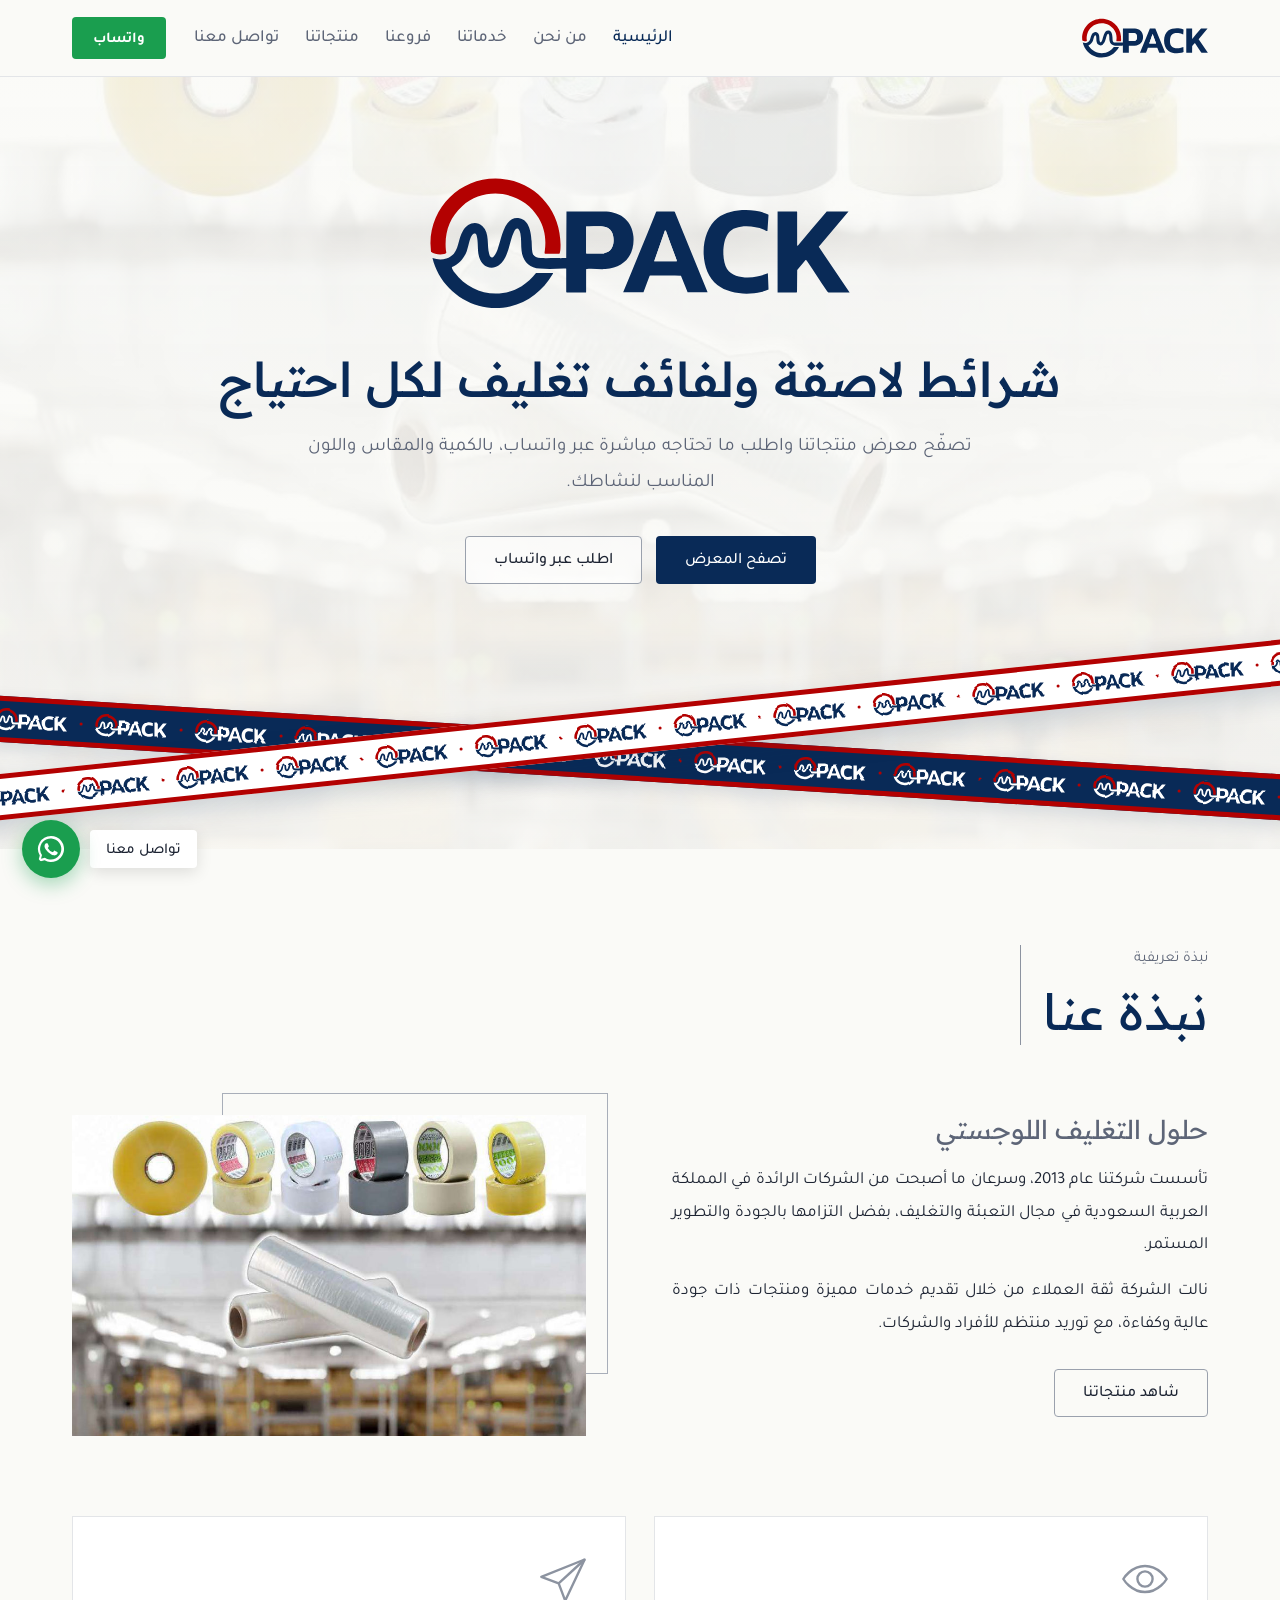
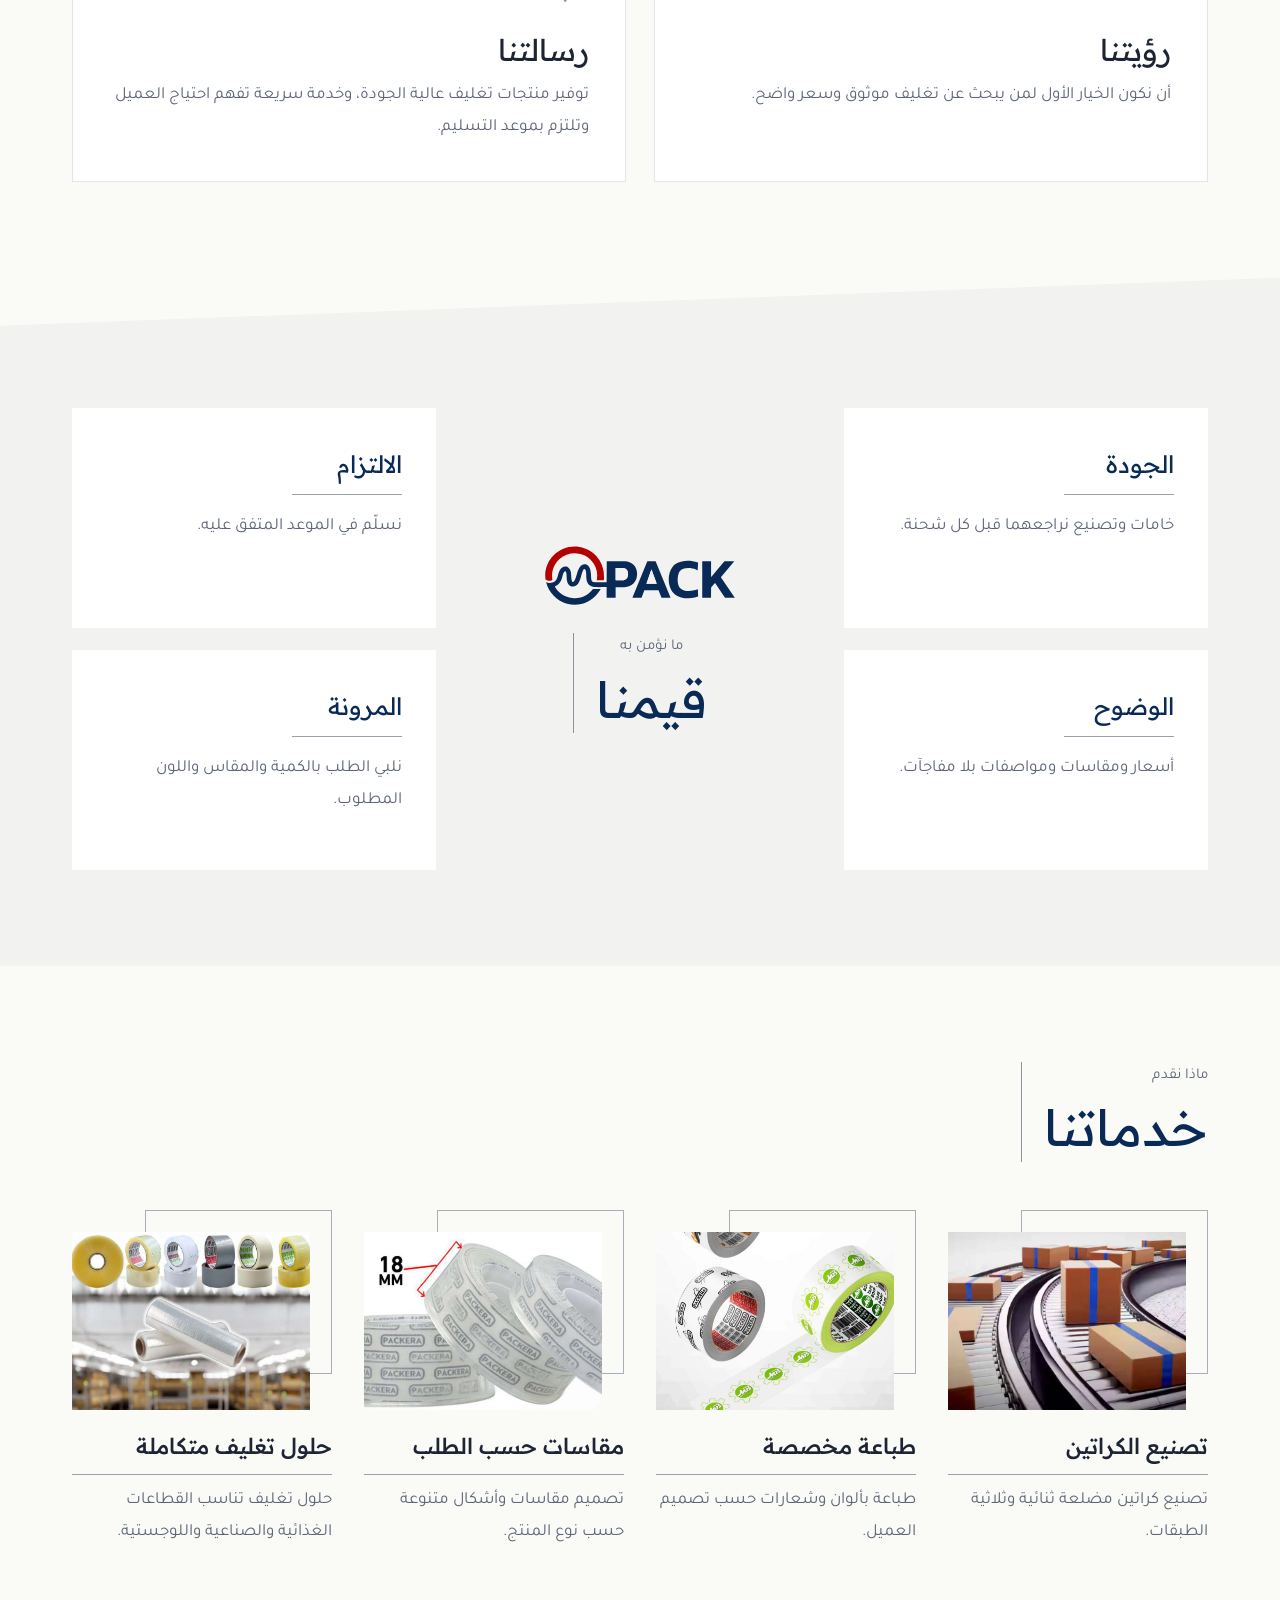
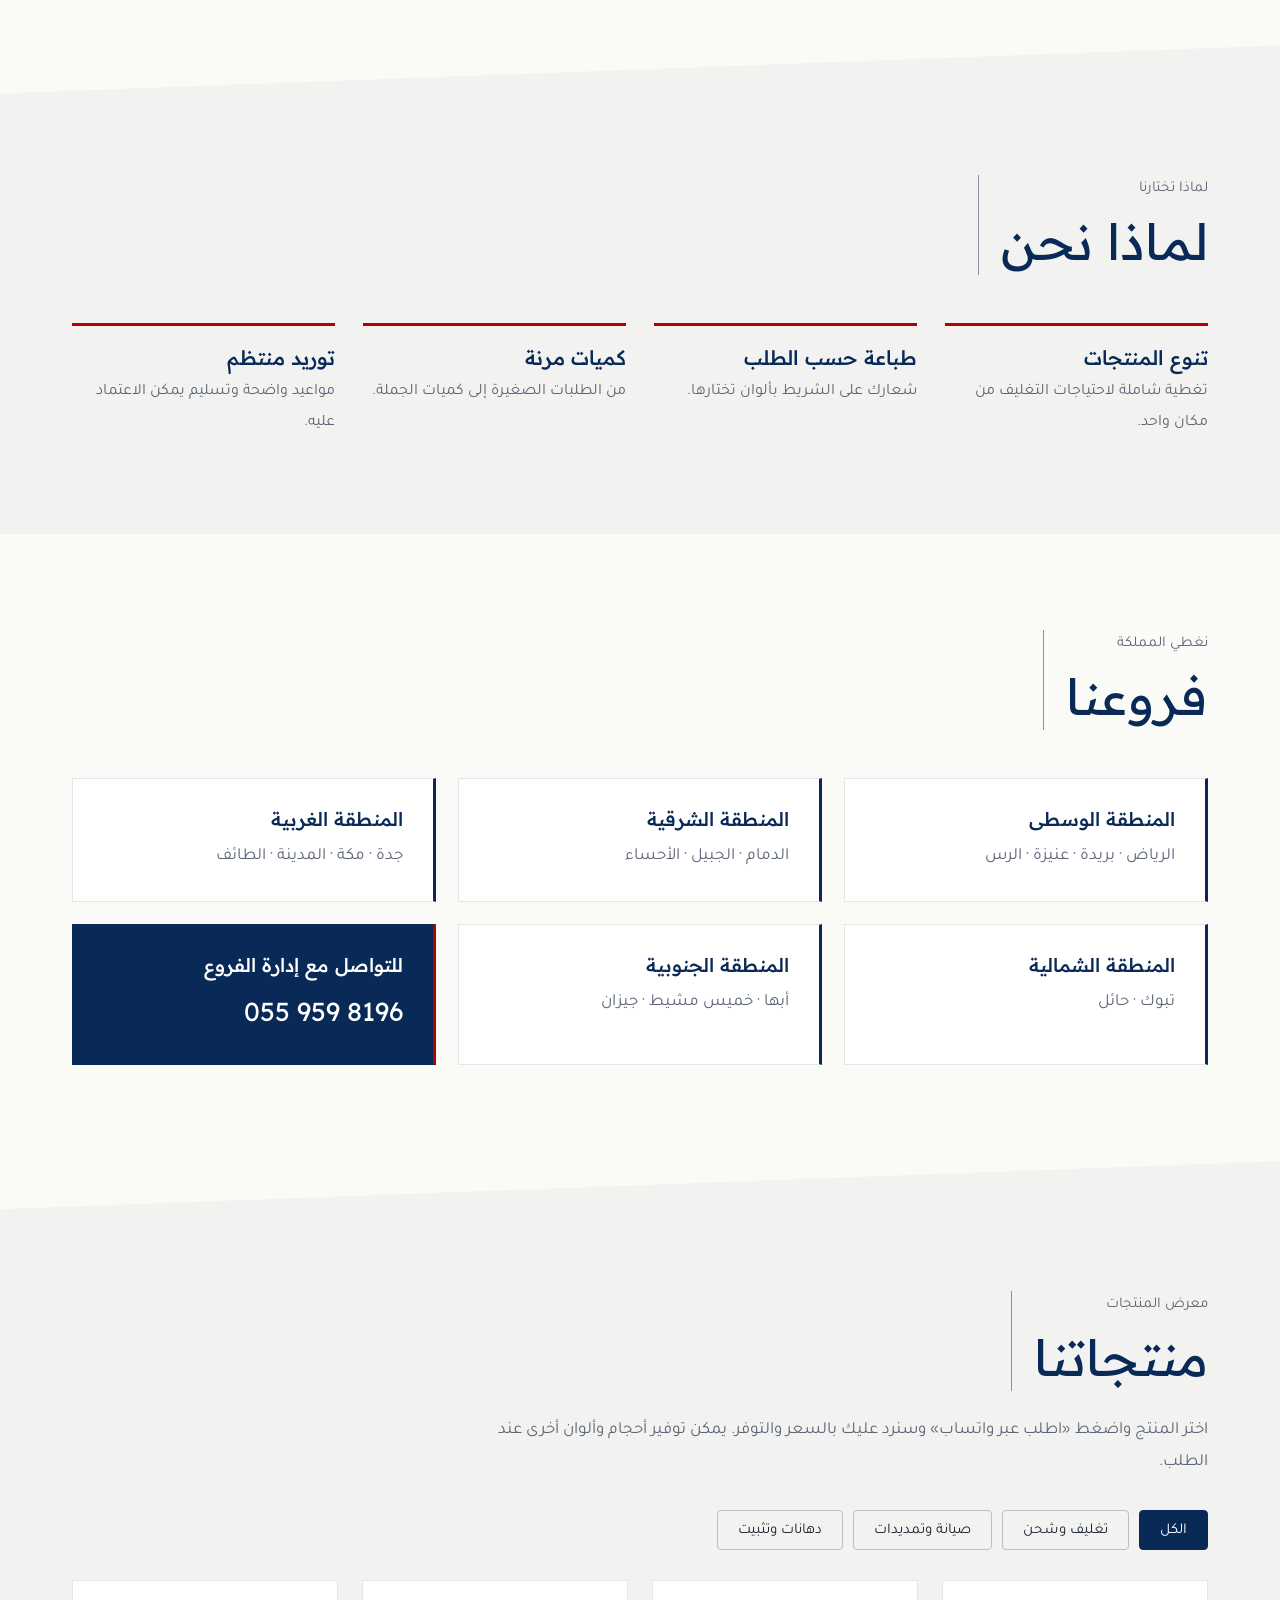
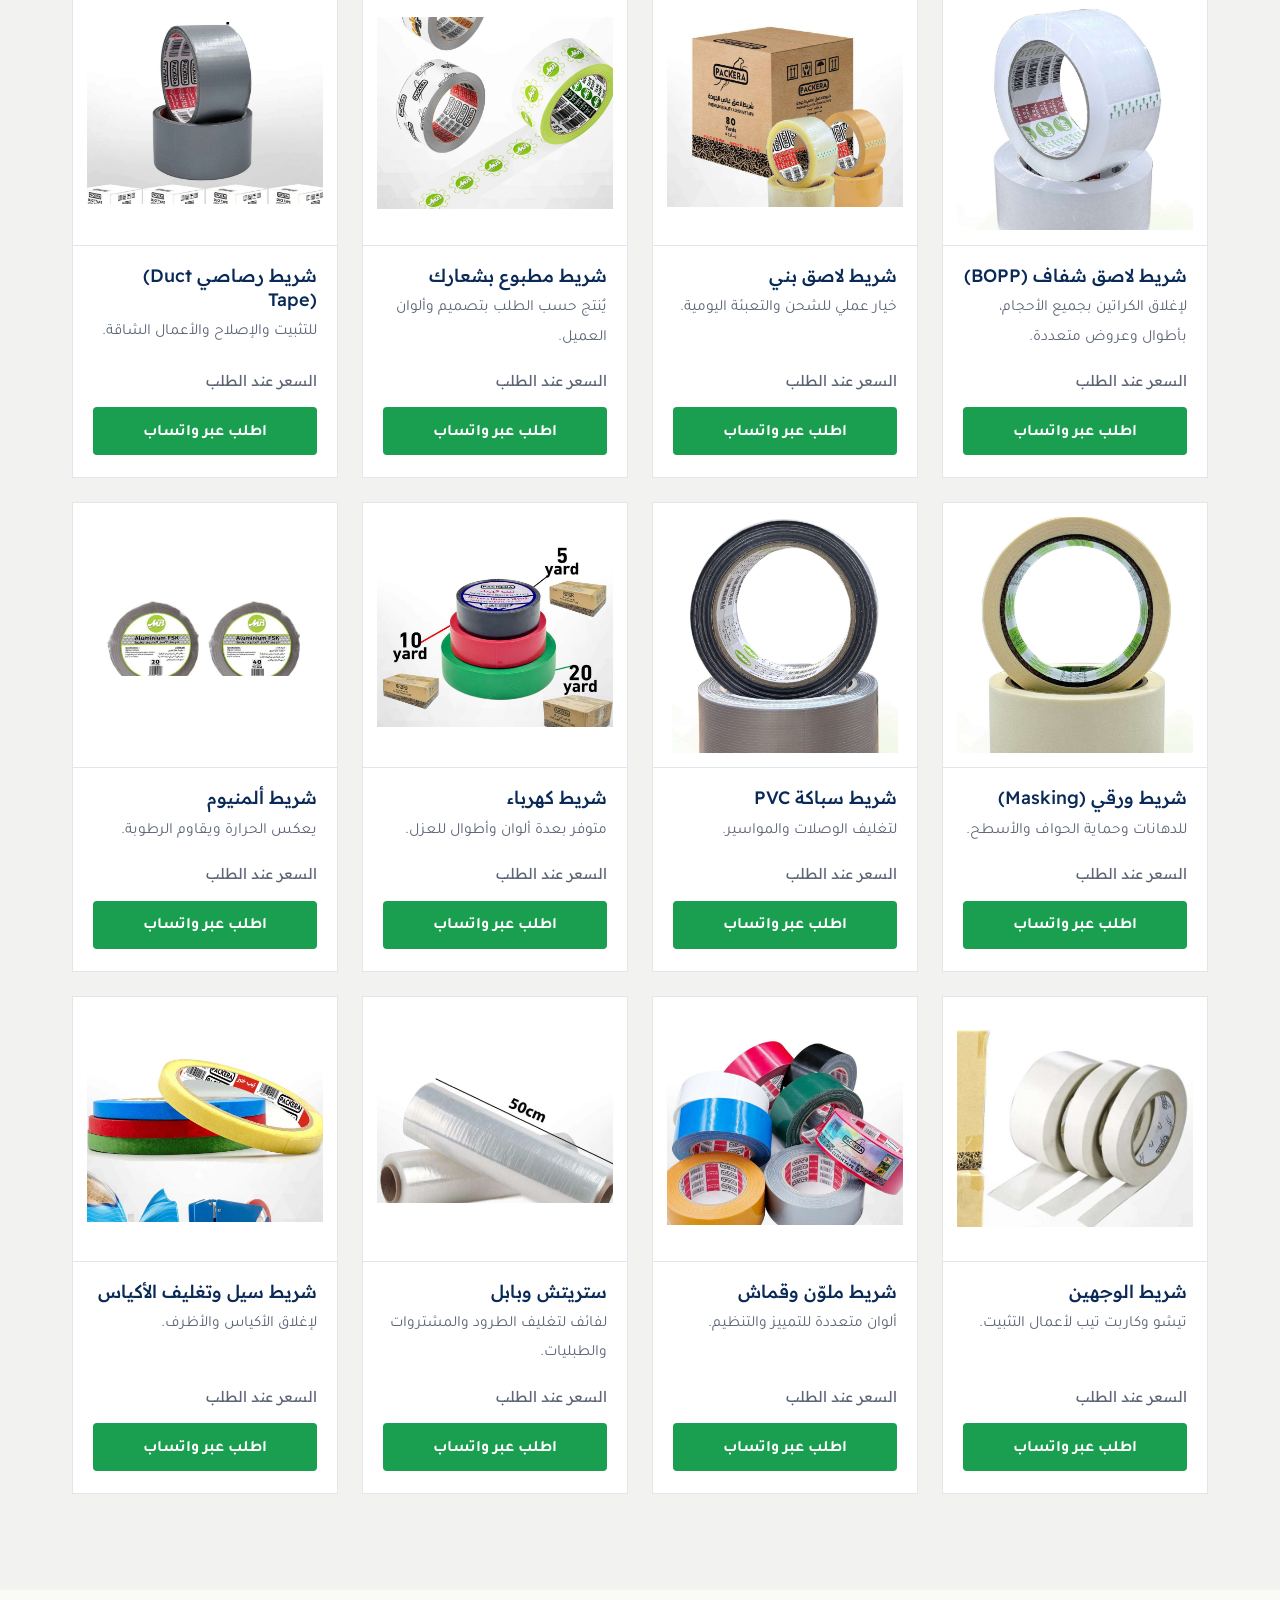
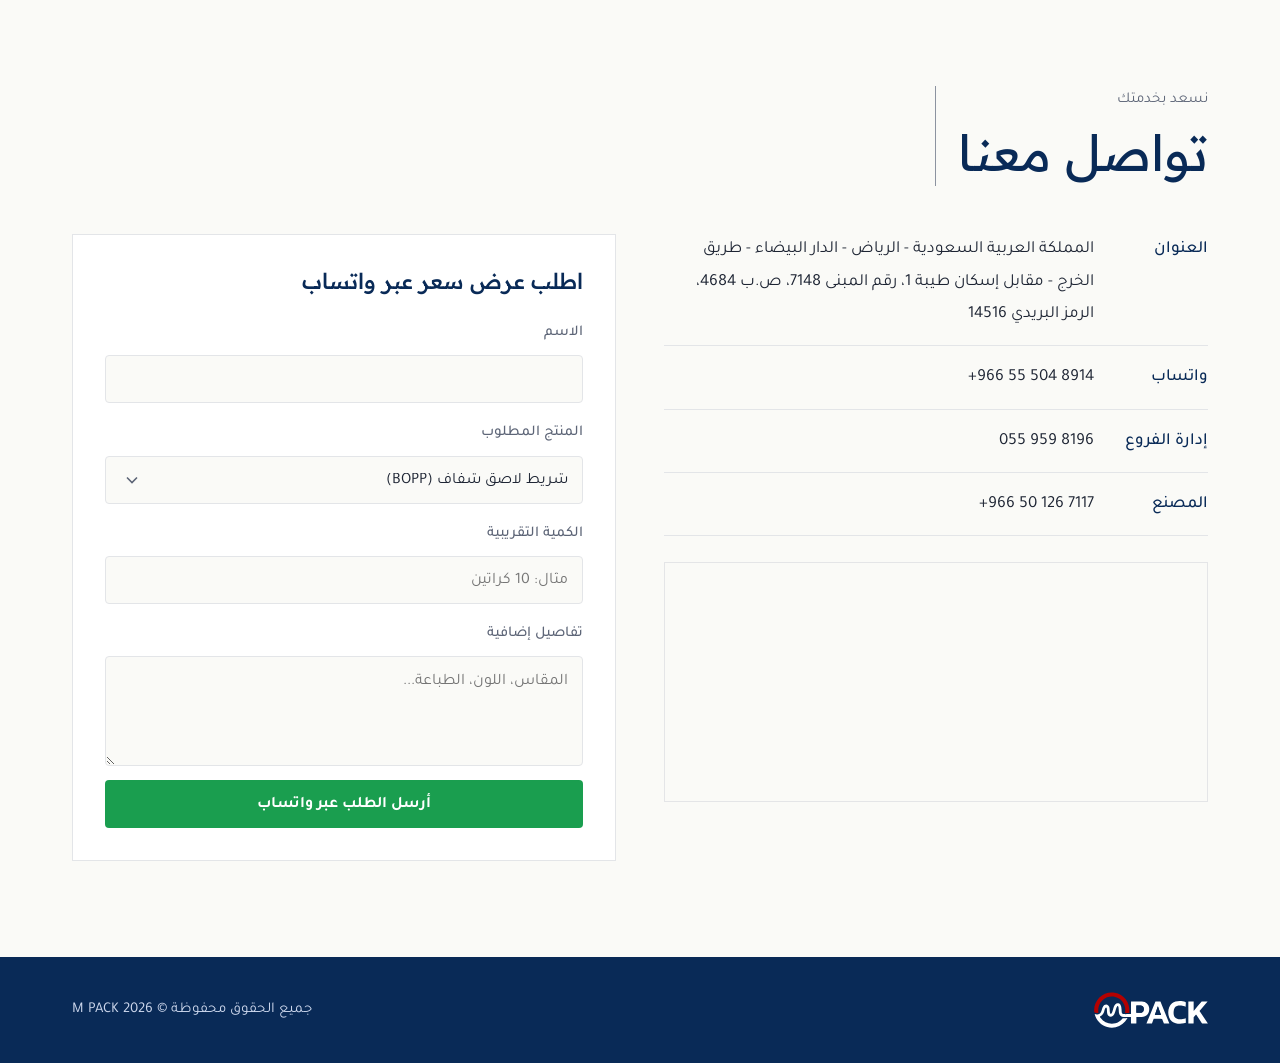
<file: index.html>
<!DOCTYPE html>
<html lang="ar" dir="rtl">
<head>
<meta charset="utf-8">
<meta name="viewport" content="width=device-width, initial-scale=1, viewport-fit=cover">
<title>إم باك | حلول التغليف واللواصق</title>
<meta name="description" content="إم باك - معرض شرائط لاصقة ولفائف تغليف بمقاسات وألوان متعددة، والطلب مباشرة عبر واتساب.">
<meta name="theme-color" content="#fafaf7">
<link rel="icon" href="assets/logo.svg" type="image/svg+xml">
<link rel="preconnect" href="https://fonts.googleapis.com">
<link rel="preconnect" href="https://fonts.gstatic.com" crossorigin>
<link href="https://fonts.googleapis.com/css2?family=Readex+Pro:wght@300;400;500;600&family=Tajawal:wght@300;400;500;700&display=swap" rel="stylesheet">
<link rel="stylesheet" href="styles.css?v=4">
</head>
<body>

<header class="bar">
  <div class="wrap">
    <a class="brand" href="#top"><img src="assets/logo.svg" alt="M PACK" width="150" height="50"></a>
    <nav id="menu" aria-label="القائمة الرئيسية">
      <a href="#top">الرئيسية</a>
      <a href="#about">من نحن</a>
      <a href="#services">خدماتنا</a>
      <a href="#branches">فروعنا</a>
      <a href="#products">منتجاتنا</a>
      <a href="#contact">تواصل معنا</a>
    </nav>
    <a class="btn wa sm" data-wa href="#">واتساب</a>
    <button class="menu-btn" aria-label="فتح القائمة" aria-controls="menu" aria-expanded="false"><span></span><span></span><span></span></button>
  </div>
</header>

<main id="top">

<section class="hero">
  <div class="wrap">
    <img class="hero-logo" src="assets/logo.svg" alt="M PACK" width="420" height="140">
    <h1>شرائط لاصقة ولفائف تغليف لكل احتياج</h1>
    <p>تصفّح معرض منتجاتنا واطلب ما تحتاجه مباشرة عبر واتساب، بالكمية والمقاس واللون المناسب لنشاطك.</p>
    <div class="acts">
      <a class="btn navy" href="#products">تصفح المعرض</a>
      <a class="btn line" data-wa href="#">اطلب عبر واتساب</a>
    </div>
  </div>
  <div class="strip back" aria-hidden="true"></div>
  <div class="strip front" aria-hidden="true"></div>
</section>

<section id="about">
  <div class="wrap">
    <div class="title"><small>نبذة تعريفية</small><h2>نبذة عنا</h2></div>
    <div class="about">
      <div class="about-text">
        <h3>حلول التغليف اللوجستي</h3>
        <p>تأسست شركتنا عام 2013، وسرعان ما أصبحت من الشركات الرائدة في المملكة العربية السعودية في مجال التعبئة والتغليف، بفضل التزامها بالجودة والتطوير المستمر.</p>
        <p>نالت الشركة ثقة العملاء من خلال تقديم خدمات مميزة ومنتجات ذات جودة عالية وكفاءة، مع توريد منتظم للأفراد والشركات.</p>
        <a class="btn line" href="#products">شاهد منتجاتنا</a>
      </div>
      <figure class="framed"><img src="assets/services/solutions.jpg" alt="مستودع منتجات التغليف" loading="lazy" width="951" height="592"></figure>
    </div>

    <div class="vm">
      <div>
        <svg viewBox="0 0 48 48" aria-hidden="true"><circle cx="24" cy="24" r="7"/><path d="M4 24s7-12 20-12 20 12 20 12-7 12-20 12S4 24 4 24z"/></svg>
        <h3>رؤيتنا</h3>
        <p>أن نكون الخيار الأول لمن يبحث عن تغليف موثوق وسعر واضح.</p>
      </div>
      <div>
        <svg viewBox="0 0 48 48" aria-hidden="true"><path d="M44 6 4 22l16 6 6 16z"/><path d="M44 6 20 28"/></svg>
        <h3>رسالتنا</h3>
        <p>توفير منتجات تغليف عالية الجودة، وخدمة سريعة تفهم احتياج العميل وتلتزم بموعد التسليم.</p>
      </div>
    </div>
  </div>
</section>

<section class="alt" aria-labelledby="vh">
  <div class="wrap">
    <div class="vals">
      <div class="val-head">
        <img src="assets/logo.svg" alt="" width="180" height="60">
        <div class="title"><small>ما نؤمن به</small><h2 id="vh">قيمنا</h2></div>
      </div>
      <div class="val"><h3>الجودة</h3><p>خامات وتصنيع نراجعهما قبل كل شحنة.</p></div>
      <div class="val"><h3>الالتزام</h3><p>نسلّم في الموعد المتفق عليه.</p></div>
      <div class="val"><h3>الوضوح</h3><p>أسعار ومقاسات ومواصفات بلا مفاجآت.</p></div>
      <div class="val"><h3>المرونة</h3><p>نلبي الطلب بالكمية والمقاس واللون المطلوب.</p></div>
    </div>
  </div>
</section>

<section id="services" aria-labelledby="sh">
  <div class="wrap">
    <div class="title"><small>ماذا نقدم</small><h2 id="sh">خدماتنا</h2></div>
    <div class="services">
      <article>
        <figure class="framed"><img src="assets/services/cartons.jpg" alt="" loading="lazy" width="951" height="512"></figure>
        <h3>تصنيع الكراتين</h3>
        <p>تصنيع كراتين مضلعة ثنائية وثلاثية الطبقات.</p>
      </article>
      <article>
        <figure class="framed"><img src="assets/services/printing.jpg" alt="" loading="lazy" width="894" height="728"></figure>
        <h3>طباعة مخصصة</h3>
        <p>طباعة بألوان وشعارات حسب تصميم العميل.</p>
      </article>
      <article>
        <figure class="framed"><img src="assets/services/sizes.jpg" alt="" loading="lazy" width="894" height="344"></figure>
        <h3>مقاسات حسب الطلب</h3>
        <p>تصميم مقاسات وأشكال متنوعة حسب نوع المنتج.</p>
      </article>
      <article>
        <figure class="framed"><img src="assets/services/solutions.jpg" alt="" loading="lazy" width="951" height="592"></figure>
        <h3>حلول تغليف متكاملة</h3>
        <p>حلول تغليف تناسب القطاعات الغذائية والصناعية واللوجستية.</p>
      </article>
    </div>
  </div>
</section>

<section class="alt" id="why" aria-labelledby="wh">
  <div class="wrap">
    <div class="title"><small>لماذا تختارنا</small><h2 id="wh">لماذا نحن</h2></div>
    <div class="why">
      <div><h3>تنوع المنتجات</h3><p>تغطية شاملة لاحتياجات التغليف من مكان واحد.</p></div>
      <div><h3>طباعة حسب الطلب</h3><p>شعارك على الشريط بألوان تختارها.</p></div>
      <div><h3>كميات مرنة</h3><p>من الطلبات الصغيرة إلى كميات الجملة.</p></div>
      <div><h3>توريد منتظم</h3><p>مواعيد واضحة وتسليم يمكن الاعتماد عليه.</p></div>
    </div>
  </div>
</section>

<section id="branches" aria-labelledby="bh">
  <div class="wrap">
    <div class="title"><small>نغطي المملكة</small><h2 id="bh">فروعنا</h2></div>
    <div class="regions">
      <div><h3>المنطقة الوسطى</h3><p>الرياض · بريدة · عنيزة · الرس</p></div>
      <div><h3>المنطقة الشرقية</h3><p>الدمام · الجبيل · الأحساء</p></div>
      <div><h3>المنطقة الغربية</h3><p>جدة · مكة · المدينة · الطائف</p></div>
      <div><h3>المنطقة الشمالية</h3><p>تبوك · حائل</p></div>
      <div><h3>المنطقة الجنوبية</h3><p>أبها · خميس مشيط · جيزان</p></div>
      <div class="reg-cta"><h3>للتواصل مع إدارة الفروع</h3><a dir="ltr" href="tel:+966559598196">055 959 8196</a></div>
    </div>
  </div>
</section>

<section class="alt" id="products" aria-labelledby="ph">
  <div class="wrap">
    <div class="title"><small>معرض المنتجات</small><h2 id="ph">منتجاتنا</h2></div>
    <p class="lead">اختر المنتج واضغط «اطلب عبر واتساب» وسنرد عليك بالسعر والتوفر. يمكن توفير أحجام وألوان أخرى عند الطلب.</p>

    <div class="filters" role="group" aria-label="تصفية المنتجات">
      <button class="on" data-filter="all">الكل</button>
      <button data-filter="pack">تغليف وشحن</button>
      <button data-filter="maint">صيانة وتمديدات</button>
      <button data-filter="paint">دهانات وتثبيت</button>
    </div>

    <div class="gallery">
      <article class="item" data-cat="pack" data-price="">
        <button class="pic" aria-label="عرض الصورة"><img src="assets/products/bopp-clear.jpg" alt="شريط لاصق شفاف" loading="lazy"></button>
        <h3>شريط لاصق شفاف <bdi>(BOPP)</bdi></h3>
        <p>لإغلاق الكراتين بجميع الأحجام، بأطوال وعروض متعددة.</p>
      </article>
      <article class="item" data-cat="pack" data-price="">
        <button class="pic" aria-label="عرض الصورة"><img src="assets/products/bopp-brown.jpg" alt="شريط لاصق بني" loading="lazy"></button>
        <h3>شريط لاصق بني</h3>
        <p>خيار عملي للشحن والتعبئة اليومية.</p>
      </article>
      <article class="item" data-cat="pack" data-price="">
        <button class="pic" aria-label="عرض الصورة"><img src="assets/products/printed.jpg" alt="شريط مطبوع بشعار" loading="lazy"></button>
        <h3>شريط مطبوع بشعارك</h3>
        <p>يُنتج حسب الطلب بتصميم وألوان العميل.</p>
      </article>
      <article class="item" data-cat="maint" data-price="">
        <button class="pic" aria-label="عرض الصورة"><img src="assets/products/duct.jpg" alt="شريط رصاصي" loading="lazy"></button>
        <h3>شريط رصاصي <bdi>(Duct Tape)</bdi></h3>
        <p>للتثبيت والإصلاح والأعمال الشاقة.</p>
      </article>
      <article class="item" data-cat="paint" data-price="">
        <button class="pic" aria-label="عرض الصورة"><img src="assets/products/masking.jpg" alt="شريط ورقي" loading="lazy"></button>
        <h3>شريط ورقي <bdi>(Masking)</bdi></h3>
        <p>للدهانات وحماية الحواف والأسطح.</p>
      </article>
      <article class="item" data-cat="maint" data-price="">
        <button class="pic" aria-label="عرض الصورة"><img src="assets/products/pvc-pipe.jpg" alt="شريط سباكة" loading="lazy"></button>
        <h3>شريط سباكة PVC</h3>
        <p>لتغليف الوصلات والمواسير.</p>
      </article>
      <article class="item" data-cat="maint" data-price="">
        <button class="pic" aria-label="عرض الصورة"><img src="assets/products/electrical.jpg" alt="شريط كهرباء" loading="lazy"></button>
        <h3>شريط كهرباء</h3>
        <p>متوفر بعدة ألوان وأطوال للعزل.</p>
      </article>
      <article class="item" data-cat="maint" data-price="">
        <button class="pic" aria-label="عرض الصورة"><img src="assets/products/aluminium.jpg" alt="شريط ألمنيوم" loading="lazy"></button>
        <h3>شريط ألمنيوم</h3>
        <p>يعكس الحرارة ويقاوم الرطوبة.</p>
      </article>
      <article class="item" data-cat="paint" data-price="">
        <button class="pic" aria-label="عرض الصورة"><img src="assets/products/double-sided.jpg" alt="شريط الوجهين" loading="lazy"></button>
        <h3>شريط الوجهين</h3>
        <p>تيشو وكاربت تيب لأعمال التثبيت.</p>
      </article>
      <article class="item" data-cat="paint" data-price="">
        <button class="pic" aria-label="عرض الصورة"><img src="assets/products/cloth-colored.jpg" alt="شريط ملون وقماش" loading="lazy"></button>
        <h3>شريط ملوّن وقماش</h3>
        <p>ألوان متعددة للتمييز والتنظيم.</p>
      </article>
      <article class="item" data-cat="pack" data-price="">
        <button class="pic" aria-label="عرض الصورة"><img src="assets/products/stretch-bubble.jpg" alt="رول ستريتش" loading="lazy"></button>
        <h3>ستريتش وبابل</h3>
        <p>لفائف لتغليف الطرود والمشتروات والطبليات.</p>
      </article>
      <article class="item" data-cat="pack" data-price="">
        <button class="pic" aria-label="عرض الصورة"><img src="assets/products/bag-seal.jpg" alt="شريط تغليف الأكياس" loading="lazy"></button>
        <h3>شريط سيل وتغليف الأكياس</h3>
        <p>لإغلاق الأكياس والأظرف.</p>
      </article>
    </div>
  </div>
</section>

<section id="contact" aria-labelledby="ch">
  <div class="wrap">
    <div class="title"><small>نسعد بخدمتك</small><h2 id="ch">تواصل معنا</h2></div>
    <div class="contact">
      <div>
        <ul class="info">
          <li><b>العنوان</b><span>المملكة العربية السعودية - الرياض - الدار البيضاء - طريق الخرج - مقابل إسكان طيبة 1، رقم المبنى 7148، ص.ب 4684، الرمز البريدي 14516</span></li>
          <li><b>واتساب</b><a dir="ltr" data-wa href="#">+966 55 504 8914</a></li>
          <li><b>إدارة الفروع</b><a dir="ltr" href="tel:+966559598196">055 959 8196</a></li>
          <li><b>المصنع</b><a dir="ltr" href="tel:+966501267117">+966 50 126 7117</a></li>
        </ul>
        <iframe class="map" title="موقعنا على الخريطة" loading="lazy" referrerpolicy="no-referrer-when-downgrade"
          src="https://maps.google.com/maps?q=%D8%A7%D9%84%D8%AF%D8%A7%D8%B1%20%D8%A7%D9%84%D8%A8%D9%8A%D8%B6%D8%A7%D8%A1%20%D8%B7%D8%B1%D9%8A%D9%82%20%D8%A7%D9%84%D8%AE%D8%B1%D8%AC%20%D8%A7%D9%84%D8%B1%D9%8A%D8%A7%D8%B6&z=13&output=embed"></iframe>
      </div>
      <form id="order" novalidate>
        <h3>اطلب عرض سعر عبر واتساب</h3>
        <div><label for="n">الاسم</label><input id="n" autocomplete="name" required></div>
        <div><label for="s">المنتج المطلوب</label><select id="s"></select></div>
        <div><label for="q">الكمية التقريبية</label><input id="q" placeholder="مثال: 10 كراتين"></div>
        <div><label for="m">تفاصيل إضافية</label><textarea id="m" placeholder="المقاس، اللون، الطباعة..."></textarea></div>
        <button class="btn wa" type="submit">أرسل الطلب عبر واتساب</button>
      </form>
    </div>
  </div>
</section>
</main>

<footer>
  <div class="wrap">
    <a href="#top"><img src="assets/logo-white.svg" alt="M PACK" width="130" height="44"></a>
    <div>جميع الحقوق محفوظة © <span id="yr"></span> M PACK</div>
  </div>
</footer>

<a class="fab" data-wa href="#" aria-label="تواصل عبر واتساب">
  <span>تواصل معنا</span>
  <svg viewBox="0 0 32 32" aria-hidden="true"><path d="M16 3a13 13 0 0 0-11.2 19.6L3 29l6.6-1.7A13 13 0 1 0 16 3zm0 23.6c-2 0-4-.5-5.7-1.6l-.4-.2-3.9 1 1-3.8-.3-.4A10.6 10.6 0 1 1 16 26.6zm5.8-7.9c-.3-.2-1.9-.9-2.2-1s-.5-.2-.7.2-.8 1-1 1.2-.4.2-.7 0a8.7 8.7 0 0 1-4.3-3.8c-.3-.6.3-.5.9-1.7.1-.2 0-.4 0-.5l-1-2.4c-.3-.6-.5-.5-.7-.5h-.6a1.2 1.2 0 0 0-.9.4 3.6 3.6 0 0 0-1.1 2.7 6.3 6.3 0 0 0 1.3 3.3 14.4 14.4 0 0 0 5.5 4.9c2 .9 2.9 1 3.9.8a3.3 3.3 0 0 0 2.2-1.5 2.7 2.7 0 0 0 .2-1.5c-.1-.2-.3-.3-.6-.4z"/></svg>
</a>

<div class="lightbox" id="lb" hidden>
  <div class="lb-card" role="dialog" aria-modal="true" aria-labelledby="lb-title">
    <button class="lb-close" aria-label="إغلاق">×</button>
    <img id="lb-img" alt="">
    <div class="lb-body">
      <h3 id="lb-title"></h3>
      <p id="lb-desc"></p>
      <div class="price" id="lb-price"></div>
      <a class="btn wa" id="lb-wa" href="#" target="_blank" rel="noopener">اطلب عبر واتساب</a>
    </div>
  </div>
</div>

<script src="main.js?v=4"></script>
</body>
</html>
</file>
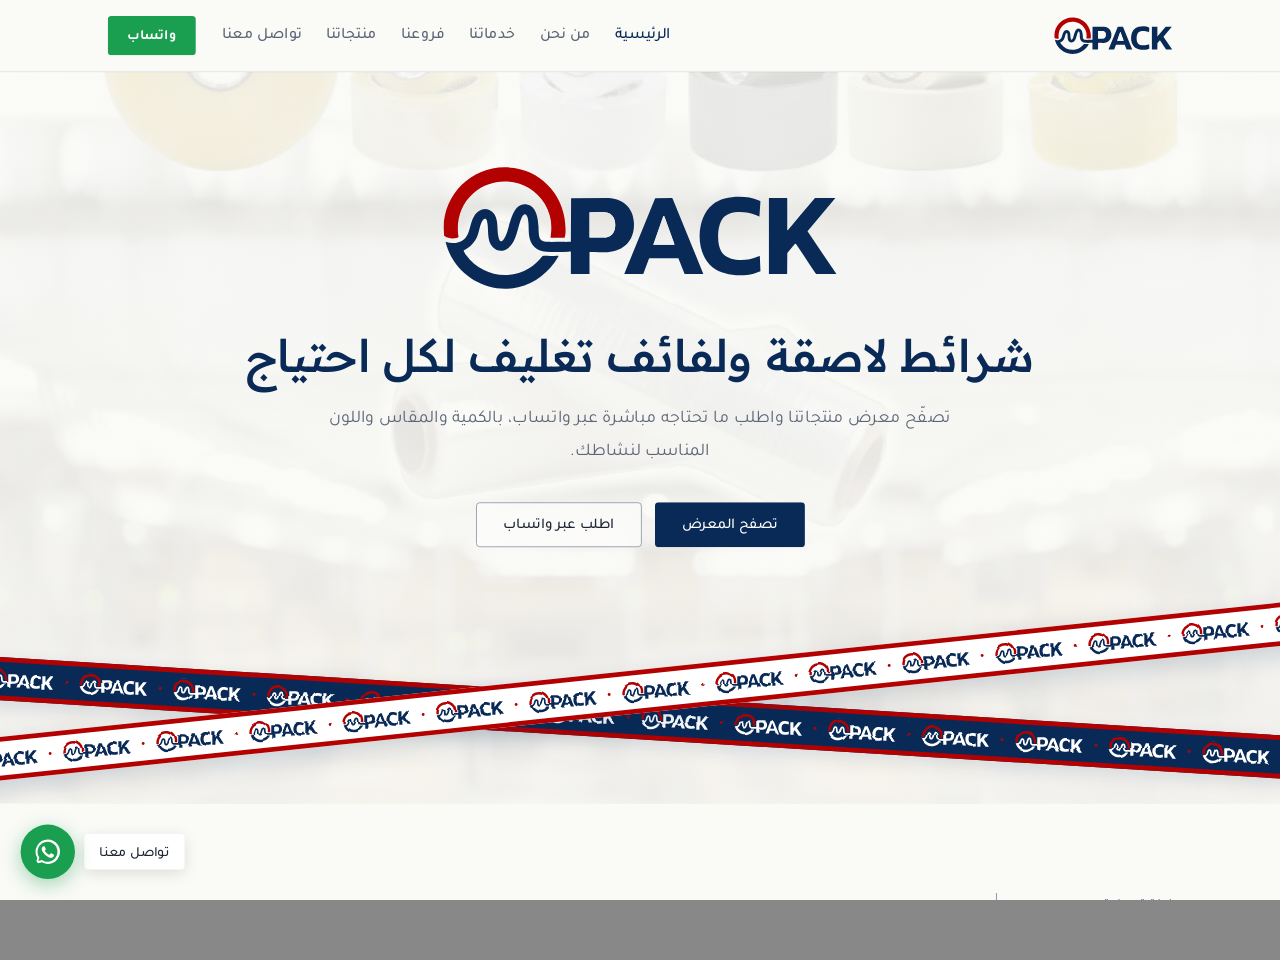
<file: source/preview.html>
<!DOCTYPE html>
<html>
<head>
<meta charset="utf-8">
<style>
  html,body{margin:0;height:100%;overflow:hidden;background:#888}
  iframe{width:1366px;border:0;transform-origin:0 0;display:block;background:#fff}
</style>
</head>
<body>
<iframe id="f"></iframe>
<script>
  var f = document.getElementById('f');
  function fit() {
    var s = window.innerWidth / 1366;
    f.style.transform = 'scale(' + s + ')';
    f.style.height = (window.innerHeight / s) + 'px';
  }
  fit();
  window.onresize = fit;
  f.src = '../index.html' + location.hash;
</script>
</body>
</html>
</file>
<file: styles.css>
:root{
  --navy:#092a57; --red:#b30101; --wa:#1a9e4f; --wa-dark:#148040;
  --bg:#fafaf7; --card:#ffffff; --soft:#f2f3f1; --ink:#1d2433; --muted:#5d6577; --line:#e3e5e8;
  --head:'Readex Pro','Tajawal',system-ui,sans-serif; --body:'Tajawal',system-ui,sans-serif;
  --bar:76px;
  --opt:.15em;
  color-scheme:light;
}
*,*::before,*::after{box-sizing:border-box}
html{scroll-padding-top:var(--bar);scroll-behavior:smooth}
body{margin:0;background:var(--bg);color:var(--ink);font-family:var(--body);font-size:17px;line-height:1.9;font-weight:400}
h1,h2,h3{font-family:var(--head);line-height:1.35;margin:0;font-weight:500}
p{margin:0}
a{color:inherit}
img{max-width:100%;display:block}
figure{margin:0}
.wrap{max-width:1180px;margin:0 auto;padding:0 22px}
:focus-visible{outline:3px solid var(--red);outline-offset:3px}

.btn{display:inline-flex;align-items:center;justify-content:center;gap:8px;height:48px;padding:var(--opt) 28px 0;border-radius:4px;line-height:1;white-space:nowrap;font-weight:500;text-decoration:none;font-family:var(--body);border:1px solid transparent;cursor:pointer;font-size:16px;transition:background .2s,color .2s,border-color .2s}
.btn.navy{background:var(--navy);color:#fff}
.btn.navy:hover{background:#0d3a78}
.btn.line{border-color:#9aa1ad;color:var(--ink);background:transparent}
.btn.line:hover{border-color:var(--navy);color:var(--navy)}
.btn.wa{background:var(--wa);color:#fff;font-weight:700}
.btn.wa:hover{background:var(--wa-dark)}
.btn.sm{height:42px;padding-inline:20px;font-size:15px}

/* header */
.bar{position:sticky;top:0;z-index:30;background:rgba(250,250,247,.92);backdrop-filter:saturate(1.4) blur(10px);-webkit-backdrop-filter:saturate(1.4) blur(10px);border-bottom:1px solid var(--line)}
.bar .wrap{display:flex;align-items:center;gap:28px;height:var(--bar)}
.brand img{height:42px;width:auto}
nav{display:flex;align-items:center;gap:26px;margin-inline-start:auto}
nav a{text-decoration:none;color:var(--muted);font-weight:500;line-height:1;padding:0}
nav a:hover{color:var(--navy)}
nav a.active{color:var(--navy)}
.menu-btn{display:none;background:none;border:0;padding:8px;cursor:pointer}
.menu-btn span{display:block;width:24px;height:2px;background:var(--navy);margin:5px 0}
@media(max-width:900px){
  nav{display:none;position:absolute;top:var(--bar);inset-inline:0;flex-direction:column;gap:0;background:var(--bg);border-bottom:1px solid var(--line);padding:8px 22px 16px}
  nav.open{display:flex}
  nav a{padding:14px 0;border-bottom:1px solid var(--line)}
  .bar .btn.sm{margin-inline-start:auto}
  .menu-btn{display:block}
}

/* hero */
.hero{position:relative;overflow:hidden;text-align:center;padding:96px 0 calc(150px + 9vw);
  background:linear-gradient(rgba(250,250,247,.88),rgba(250,250,247,.93)),url(assets/hero.jpg) center/cover no-repeat}
.hero .wrap{position:relative;z-index:1}
.hero-logo{width:min(420px,78vw);height:auto;margin:0 auto 34px}
.hero h1{font-size:clamp(28px,4.2vw,48px);color:var(--navy)}
.hero p{max-width:36em;margin:18px auto 34px;color:var(--muted);font-size:19px}
.hero .acts{display:flex;gap:14px;justify-content:center;flex-wrap:wrap}
.hero .btn.line{background:rgba(255,255,255,.6)}
.strip{position:absolute;inset-inline:-12%;height:46px;border-block:5px solid var(--red);background-repeat:repeat-x;background-position:0 center;background-size:auto 24px}
.strip.front{bottom:96px;transform:rotate(-6deg);z-index:1;background-color:#fff;background-image:url(assets/strap-tile.svg);box-shadow:0 10px 26px rgba(9,42,87,.16)}
.strip.back{bottom:68px;transform:rotate(3.5deg);z-index:0;background-color:var(--navy);background-image:url(assets/strap-tile-white.svg);background-position:120px center;box-shadow:0 6px 18px rgba(9,42,87,.12)}

/* sections */
section{padding:96px 0}
.alt{background:var(--soft);clip-path:polygon(0 48px,100% 0,100% 100%,0 100%);padding-top:130px}
.title{display:inline-block;border-inline-end:1px solid #8c93a0;padding-inline-end:22px;margin-bottom:48px}
.title small{display:block;color:var(--muted);font-size:15px;margin-bottom:4px}
.title h2{font-size:clamp(32px,4vw,50px);font-weight:400;color:var(--navy)}
.lead{color:var(--muted);max-width:44em;margin:-24px 0 30px}

/* framed image */
.framed{position:relative;padding:22px 22px 0 0}
.framed::before{content:"";position:absolute;top:0;right:0;width:72%;height:82%;border:1px solid #a8aeb9;z-index:0}
.framed img{position:relative;z-index:1;width:100%;height:auto;aspect-ratio:16/10;object-fit:cover;background:#fff}

/* about */
.about{display:grid;grid-template-columns:1fr 1fr;gap:64px;align-items:center}
.about-text h3{font-size:26px;font-weight:400;color:var(--muted);margin-bottom:18px}
.about-text p{color:var(--ink);margin-bottom:14px;text-align:justify}
.about-text .btn{margin-top:14px}
.vm{display:grid;grid-template-columns:1fr 1fr;gap:28px;margin-top:80px}
.vm div{background:var(--card);border:1px solid var(--line);padding:36px}
.vm svg{width:52px;height:52px;fill:none;stroke:#8c93a0;stroke-width:2.2;stroke-linejoin:round;margin-bottom:10px}
.vm h3{font-size:30px;font-weight:400;margin-bottom:10px}
.vm p{color:var(--muted)}
@media(max-width:860px){.about,.vm{grid-template-columns:1fr}.about{gap:40px}}

/* values */
.vals{display:grid;grid-template-columns:repeat(3,1fr);gap:22px}
.val-head{grid-column:2;grid-row:1/span 2;display:flex;flex-direction:column;align-items:center;justify-content:center;gap:26px;text-align:center}
.val-head img{width:190px;height:auto}
.val-head .title{margin:0}
.val{background:var(--card);padding:40px 34px;min-height:220px}
.val h3{font-size:24px;color:var(--navy);font-weight:400;padding-bottom:14px;margin-bottom:16px;border-bottom:1px solid #9aa1ad;display:inline-block;min-width:110px}
.val p{color:var(--muted)}
.vals .val:nth-of-type(2){grid-column:1;grid-row:1}
.vals .val:nth-of-type(3){grid-column:3;grid-row:1}
.vals .val:nth-of-type(4){grid-column:1;grid-row:2}
.vals .val:nth-of-type(5){grid-column:3;grid-row:2}
@media(max-width:860px){
  .vals{grid-template-columns:1fr 1fr}
  .val-head{grid-column:1/-1;grid-row:auto;margin-bottom:12px}
  .vals .val:nth-of-type(n){grid-column:auto;grid-row:auto}
}
@media(max-width:520px){.vals{grid-template-columns:1fr}}

/* services */
.services{display:grid;grid-template-columns:repeat(4,1fr);gap:32px}
.services h3{font-size:22px;margin:22px 0 10px;padding-bottom:12px;border-bottom:1px solid #9aa1ad}
.services p{color:var(--muted)}
.services .framed img{aspect-ratio:4/3}
@media(max-width:1000px){.services{grid-template-columns:1fr 1fr}}
@media(max-width:560px){.services{grid-template-columns:1fr}}

/* why */
.why{display:grid;grid-template-columns:repeat(4,1fr);gap:28px}
.why div{border-top:3px solid var(--red);padding-top:18px}
.why h3{font-size:20px;color:var(--navy);margin-bottom:6px}
.why p{color:var(--muted);font-size:16px}
@media(max-width:860px){.why{grid-template-columns:1fr 1fr}}
@media(max-width:520px){.why{grid-template-columns:1fr}}

/* branches */
.regions{display:grid;grid-template-columns:repeat(3,1fr);gap:22px}
.regions div{background:var(--card);border:1px solid var(--line);padding:28px 30px;border-inline-start:3px solid var(--navy)}
.regions h3{font-size:19px;color:var(--navy);margin-bottom:8px}
.regions p{color:var(--muted)}
.regions .reg-cta{background:var(--navy);border-color:var(--navy);color:#fff;border-inline-start-color:var(--red)}
.regions .reg-cta h3{color:#fff}
.regions .reg-cta a{font-family:var(--head);font-size:26px;text-decoration:none}
@media(max-width:860px){.regions{grid-template-columns:1fr 1fr}}
@media(max-width:520px){.regions{grid-template-columns:1fr}}

/* gallery */
.filters{display:flex;flex-wrap:wrap;gap:10px;margin-bottom:30px}
.filters button{display:inline-flex;align-items:center;height:40px;font:inherit;font-size:15px;line-height:1;padding:var(--opt) 20px 0;border-radius:4px;background:transparent;border:1px solid #b9bec7;color:var(--ink);cursor:pointer}
.filters button:hover{border-color:var(--navy)}
.filters button.on{background:var(--navy);border-color:var(--navy);color:#fff}
.gallery{display:grid;grid-template-columns:repeat(auto-fill,minmax(250px,1fr));gap:24px}
.item{background:var(--card);display:flex;flex-direction:column;padding:0 0 22px;border:1px solid var(--line);transition:box-shadow .25s,transform .25s}
.item:hover{box-shadow:0 14px 34px rgba(9,42,87,.10);transform:translateY(-3px)}
.item[hidden]{display:none}
.item .pic{display:block;border:0;padding:0;background:#fff;cursor:zoom-in;overflow:hidden;border-bottom:1px solid var(--line)}
.item .pic img{width:100%;aspect-ratio:1;object-fit:contain;padding:14px;transition:transform .35s}
.item:hover .pic img{transform:scale(1.05)}
.item h3{font-size:18px;color:var(--navy);margin:18px 20px 6px}
.item p{color:var(--muted);font-size:15.5px;margin:0 20px;flex:1}
.price{font-family:var(--head);font-weight:500;color:var(--red);font-size:17px}
.price.ask{color:var(--muted);font-weight:400;font-size:15px}
.item .price{margin:14px 20px 12px}
.item .btn{margin:0 20px}

/* lightbox */
.lightbox{position:fixed;inset:0;z-index:50;background:rgba(15,22,36,.6);display:grid;place-items:center;padding:20px}
.lightbox[hidden]{display:none}
.lb-card{position:relative;background:var(--card);max-width:860px;width:100%;max-height:92vh;overflow:auto;display:grid;grid-template-columns:1.2fr 1fr}
.lb-card img{width:100%;height:100%;max-height:80vh;object-fit:contain;background:#fff;padding:20px}
.lb-body{padding:40px 30px;display:flex;flex-direction:column;gap:14px;justify-content:center;border-inline-start:1px solid var(--line)}
.lb-body h3{font-size:24px;color:var(--navy)}
.lb-body p{color:var(--muted)}
.lb-close{position:absolute;top:8px;inset-inline-end:10px;z-index:2;border:0;background:none;font-size:34px;line-height:1;cursor:pointer;color:var(--muted)}
@media(max-width:700px){.lb-card{grid-template-columns:1fr}.lb-body{border:0;border-top:1px solid var(--line);padding:24px}}

/* contact */
.contact{display:grid;grid-template-columns:1fr 1fr;gap:48px}
.info{list-style:none;margin:0;padding:0;display:grid;gap:16px}
.info li{display:flex;gap:14px;align-items:baseline;border-bottom:1px solid var(--line);padding-bottom:14px}
.info b{min-width:100px;color:var(--navy);font-weight:500}
.info a{text-decoration:none}
.info a:hover{color:var(--red)}
.map{display:block;width:100%;height:240px;border:1px solid var(--line);margin-top:26px;filter:grayscale(.35)}
form{display:grid;gap:14px;background:var(--card);border:1px solid var(--line);padding:32px;align-content:start}
form h3{font-size:22px;color:var(--navy);margin-bottom:6px}
label{font-weight:500;font-size:15px;color:var(--muted)}
input,select,textarea{display:block;width:100%;font:inherit;font-size:16px;color:var(--ink);background-color:var(--bg);border:1px solid var(--line);border-radius:4px;margin-top:6px}
input,select{height:48px;line-height:1;padding:var(--opt) 14px 0}
select{appearance:none;-webkit-appearance:none;cursor:pointer;padding-inline-end:44px;background-repeat:no-repeat;background-position:left 20px center;background-size:12px 8px;
  background-image:url("data:image/svg+xml,%3Csvg xmlns='http://www.w3.org/2000/svg' viewBox='0 0 12 8'%3E%3Cpath d='M1 1.5 6 6.5 11 1.5' fill='none' stroke='%235d6577' stroke-width='1.6'/%3E%3C/svg%3E")}
input:focus,select:focus,textarea:focus{border-color:var(--navy);outline:none}
input.err{border-color:var(--red)}
textarea{min-height:110px;padding:12px 14px;line-height:1.7;resize:vertical}
@media(max-width:860px){.contact{grid-template-columns:1fr}}

footer{background:var(--navy);color:#cfd9ee;padding:34px 0;font-size:15px}
footer .wrap{display:flex;flex-wrap:wrap;gap:18px;justify-content:space-between;align-items:center}
footer img{height:38px;width:auto}
footer a{text-decoration:none}
footer a:hover{color:#fff;text-decoration:underline}

/* floating whatsapp */
.fab{position:fixed;bottom:22px;inset-inline-end:22px;z-index:40;display:flex;align-items:center;gap:10px;text-decoration:none}
.fab span{display:inline-flex;align-items:center;height:38px;padding:var(--opt) 16px 0;border-radius:4px;line-height:1;background:#fff;color:var(--ink);font-weight:500;font-size:15px;box-shadow:0 4px 16px rgba(0,0,0,.12)}
.fab svg{width:58px;height:58px;padding:13px;border-radius:50%;background:var(--wa);fill:#fff;box-shadow:0 6px 20px rgba(26,158,79,.4);transition:transform .2s}
.fab:hover svg{transform:scale(1.07)}
@media(max-width:520px){.fab span{display:none}}

@media(prefers-reduced-motion:reduce){html{scroll-behavior:auto}*{transition:none!important}}
</file>
